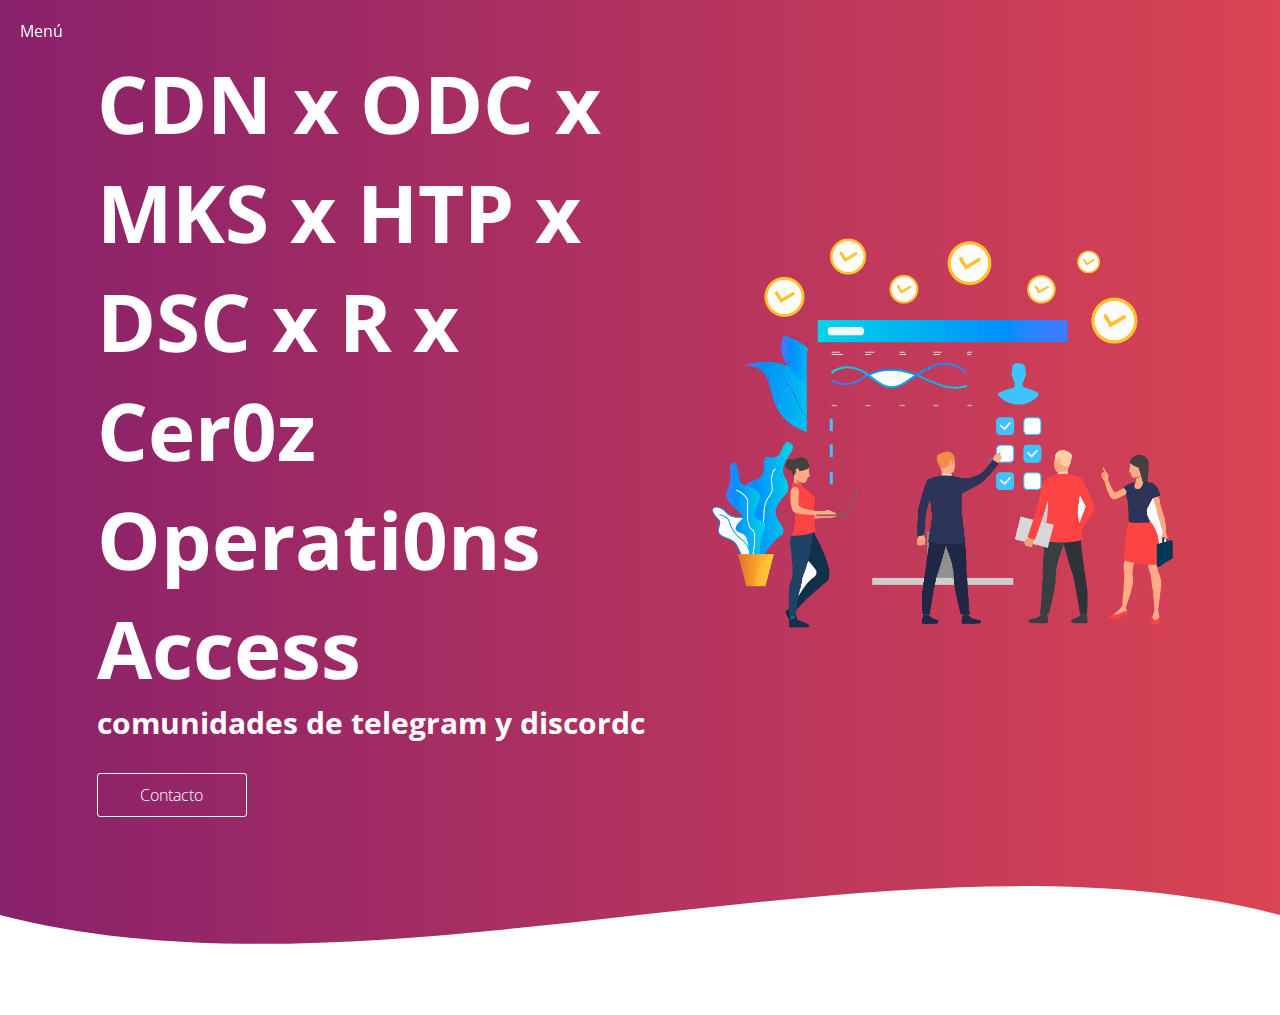
<file: index.html>
<!DOCTYPE html>
<html lang="es">

<head>
    <meta charset="UTF-8">
    <meta name="viewport" content="width=device-width, initial-scale=1.0">
    <meta http-equiv="X-UA-Compatible" content="ie=edge">
    <title>comunidades</title>
    <link rel="stylesheet" href="estilos.css">
    <link href="https://fonts.googleapis.com/css?family=Open+Sans:300,400,700,800&display=swap" rel="stylesheet"> 
</head>

<body>
    <header>
        <div class="container">
            <nav>
                <a href="#" id="icono" class="icono">Menú</a>
                <div class="enlaces uno" id="enlaces">
                    <a href="index.html">Inicio</a>
                    <a href="acercade.html">Acerca de</a>
                    <a href="mks.html">MKS TEAM</a>
                    <a href="ODC.html">ODC team</a>  
                    <a href="mks.html">MKS TEAM</a>
                    <a href="cdn.html">CDN TEAM</a>
                    <a href="BHC.html">DSC TEAM</a>
                    <a href="R.html">¿¿¿R???</a>
                    <a href="COP.HTML">cer0z Operati0ns Access</a>
                    <a href="HTP.html">HTP TEAM</a>
                    <a href="http://t.me/SloweD_return">Contacto</a>
                </div>
            </nav>
            <div class="textos">
                <h1>CDN x ODC x MKS x HTP x DSC x R x Cer0z Operati0ns Access </h1>
                <h2>comunidades de telegram y discordc</h2>
                <a href="http://t.me/SloweD_return">Contacto</a>
            </div>
            <img src="vector.png" alt="">
        </div>
    </header>
    <div class="wave">
        <div style="height: 150px; overflow: hidden;" ><svg viewBox="0 0 500 150" preserveAspectRatio="none" style="height: 100%; width: 100%;"><path d="M0.00,49.98 C150.00,150.00 349.20,-50.00 500.00,49.98 L500.00,150.00 L0.00,150.00 Z" style="stroke: none; fill: #fff;"></path></svg></div>
    </div>
    <script src="script.js"></script>
</body>

</html>
</file>
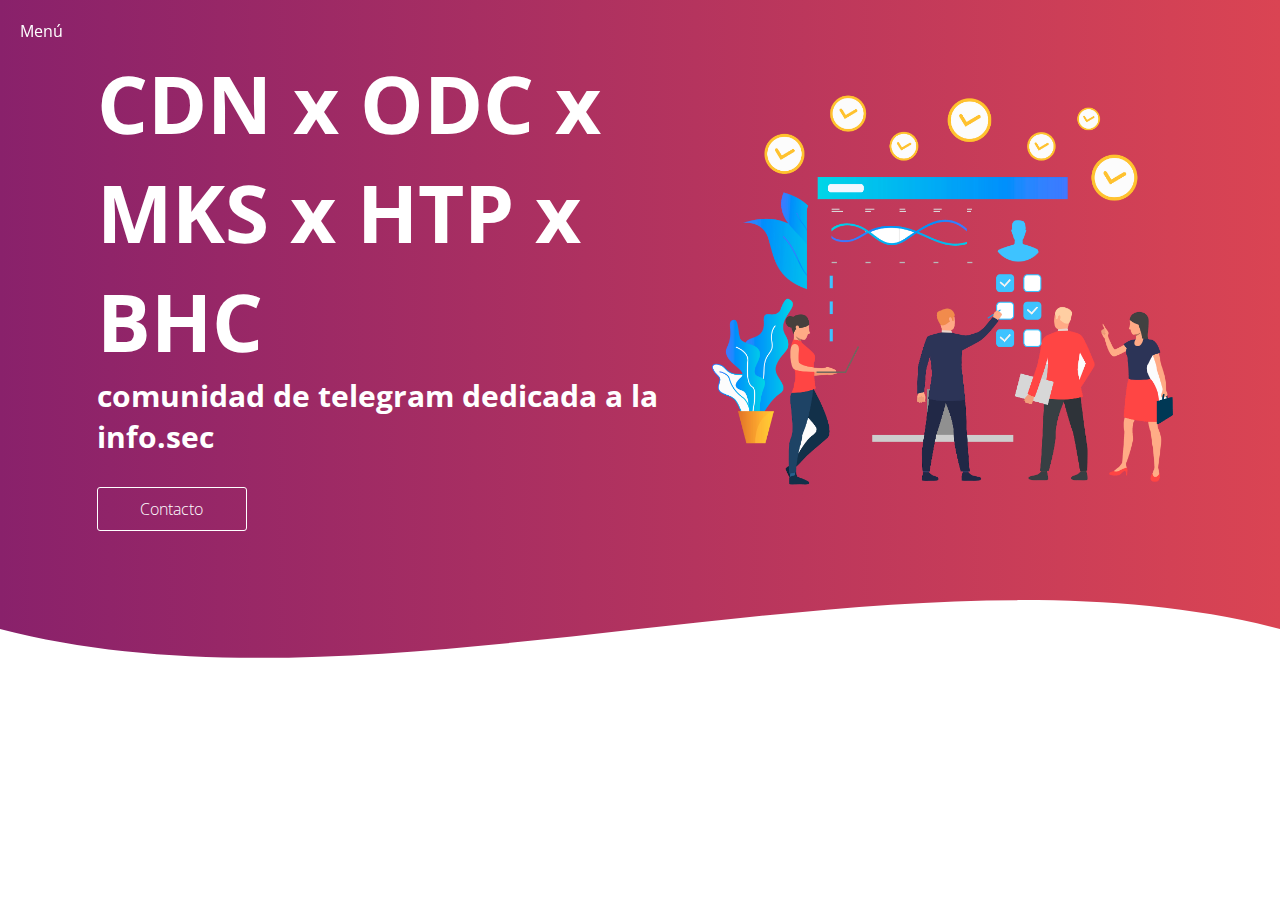
<file: web/index.html>
<!DOCTYPE html>
<html lang="es">

<head>
    <meta charset="UTF-8">
    <meta name="viewport" content="width=device-width, initial-scale=1.0">
    <meta http-equiv="X-UA-Compatible" content="ie=edge">
    <title>comunidades</title>
    <link rel="stylesheet" href="estilos.css">
    <link href="https://fonts.googleapis.com/css?family=Open+Sans:300,400,700,800&display=swap" rel="stylesheet"> 
</head>

<body>
    <header>
        <div class="container">
            <nav>
                <a href="#" id="icono" class="icono">Menú</a>
                <div class="enlaces uno" id="enlaces">
                    <a href="index.html">Inicio</a>
                    <a href="acercade.html">Acerca de</a>
                    <a href="mks.html">MKS TEAM</a>
                    <a href="ODC.html">ODC team</a>  
                    <a href="mks.html">MKS TEAM</a>
                    <a href="cdn.html">CDN TEAM</a>
                    <a href="BHC.html">BHC TEAM</a>
                    <a href="HTP.html">HTP TEAM</a>
                    <a href="http://t.me/SloweD_return">Contacto</a>
                </div>
            </nav>
            <div class="textos">
                <h1>CDN x ODC x MKS x HTP x BHC</h1>
                <h2>comunidad de telegram dedicada a la info.sec</h2>
                <a href="http://t.me/SloweD_return">Contacto</a>
            </div>
            <img src="vector.png" alt="">
        </div>
    </header>
    <div class="wave">
        <div style="height: 150px; overflow: hidden;" ><svg viewBox="0 0 500 150" preserveAspectRatio="none" style="height: 100%; width: 100%;"><path d="M0.00,49.98 C150.00,150.00 349.20,-50.00 500.00,49.98 L500.00,150.00 L0.00,150.00 Z" style="stroke: none; fill: #fff;"></path></svg></div>
    </div>
    <script src="script.js"></script>
</body>

</html>
</file>
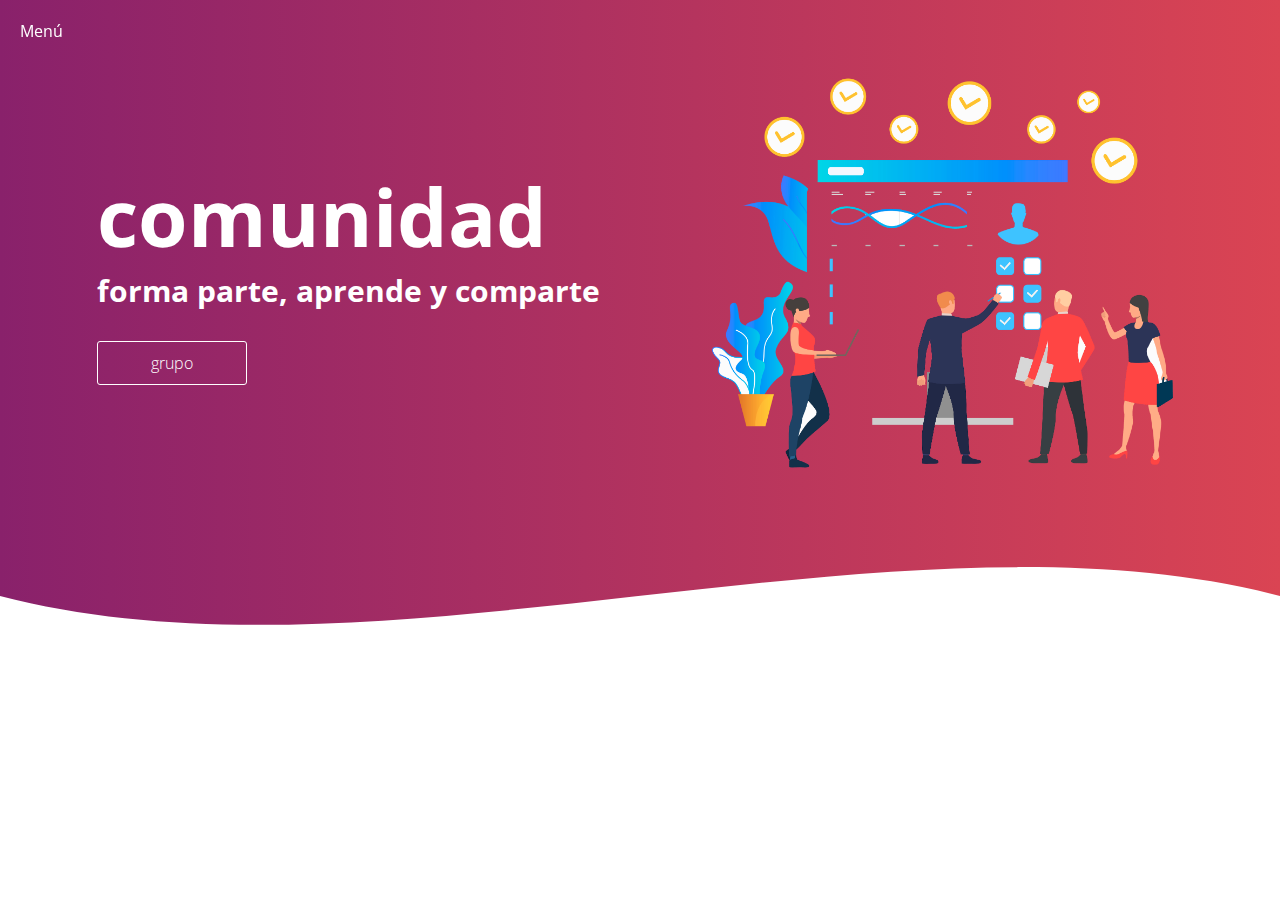
<file: acercade.html>
<!DOCTYPE html>
<html lang="es">

<head>
    <meta charset="UTF-8">
    <meta name="viewport" content="width=device-width, initial-scale=1.0">
    <meta http-equiv="X-UA-Compatible" content="ie=edge">
    <title>acerca...</title>
    <link rel="stylesheet" href="estilos.css">
    <link href="https://fonts.googleapis.com/css?family=Open+Sans:300,400,700,800&display=swap" rel="stylesheet"> 
</head>

<body>
    <header>
        <div class="container">
            <nav>
                <a href="#" id="icono" class="icono">Menú</a>
                <div class="enlaces uno" id="enlaces">
                    <a href="index.html">Inicio</a>
                    <a href="acercade.html">Acerca de</a>
                    <a href="mks.html">MKS TEAM</a>
                    <a href="ODC.html">ODC team</a>  
                    <a href="mks.html">MKS TEAM</a>
                    <a href="cdn.html">CDN TEAM</a>
                    <a href="BHC.html">BHC TEAM</a>
                    <a href="HTP.html">HTP TEAM</a>
                    </div>
            </nav>
            <div class="textos">
                <h1>comunidad</h1>
                <h2>forma parte, aprende y comparte</h2>
                <a href="https://t.me/svvinformatic">grupo</a>
            </div>
            <img src="vector.png" alt="">
        </div>
    </header>
    <div class="wave">
        <div style="height: 150px; overflow: hidden;" ><svg viewBox="0 0 500 150" preserveAspectRatio="none" style="height: 100%; width: 100%;"><path d="M0.00,49.98 C150.00,150.00 349.20,-50.00 500.00,49.98 L500.00,150.00 L0.00,150.00 Z" style="stroke: none; fill: #fff;"></path></svg></div>
    </div>
    <script src="script.js"></script>
</body>

</html>
</file>
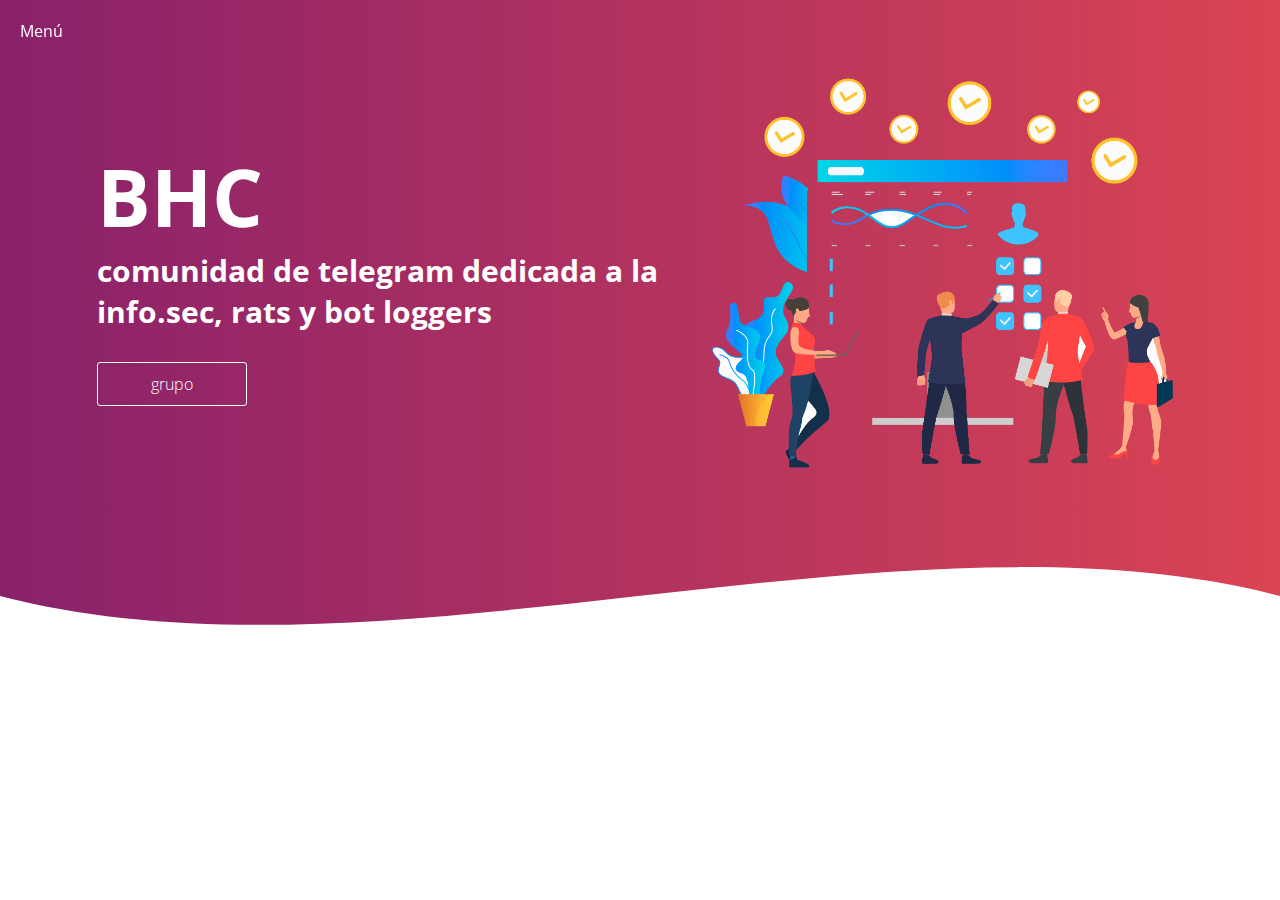
<file: BHC.html>
<!DOCTYPE html>
<html lang="es">

<head>
    <meta charset="UTF-8">
    <meta name="viewport" content="width=device-width, initial-scale=1.0">
    <meta http-equiv="X-UA-Compatible" content="ie=edge">
    <title>BHC.INFO</title>
    <link rel="stylesheet" href="estilos.css">
    <link href="https://fonts.googleapis.com/css?family=Open+Sans:300,400,700,800&display=swap" rel="stylesheet"> 
</head>

<body>
    <header>
        <div class="container">
            <nav>
                <a href="#" id="icono" class="icono">Menú</a>
                <div class="enlaces uno" id="enlaces">
                    <a href="index.html">Inicio</a>
                    <a href="acercade.html">Acerca de</a>
                    <a href="mks.html">MKS TEAM</a>
                    <a href="ODC.html">ODC TEAM</a>
                    <a href="cdn.html">CDN TEAM</a>
                    <a href="BHC.html">BHC TEAM</a>
                    <a href="HTP.html">HTP TEAM</a>
                </div>
            </nav>
            <div class="textos">
                <h1>BHC</h1>
                <h2>comunidad de telegram dedicada a la info.sec, rats y bot loggers</h2>
                <a href="https://t.me/blackhatsec">grupo</a>
            </div>
            <img src="vector.png" alt="">
        </div>
    </header>
    <div class="wave">
        <div style="height: 150px; overflow: hidden;" ><svg viewBox="0 0 500 150" preserveAspectRatio="none" style="height: 100%; width: 100%;"><path d="M0.00,49.98 C150.00,150.00 349.20,-50.00 500.00,49.98 L500.00,150.00 L0.00,150.00 Z" style="stroke: none; fill: #fff;"></path></svg></div>
    </div>
    <script src="script.js"></script>
</body>

</html>
</file>
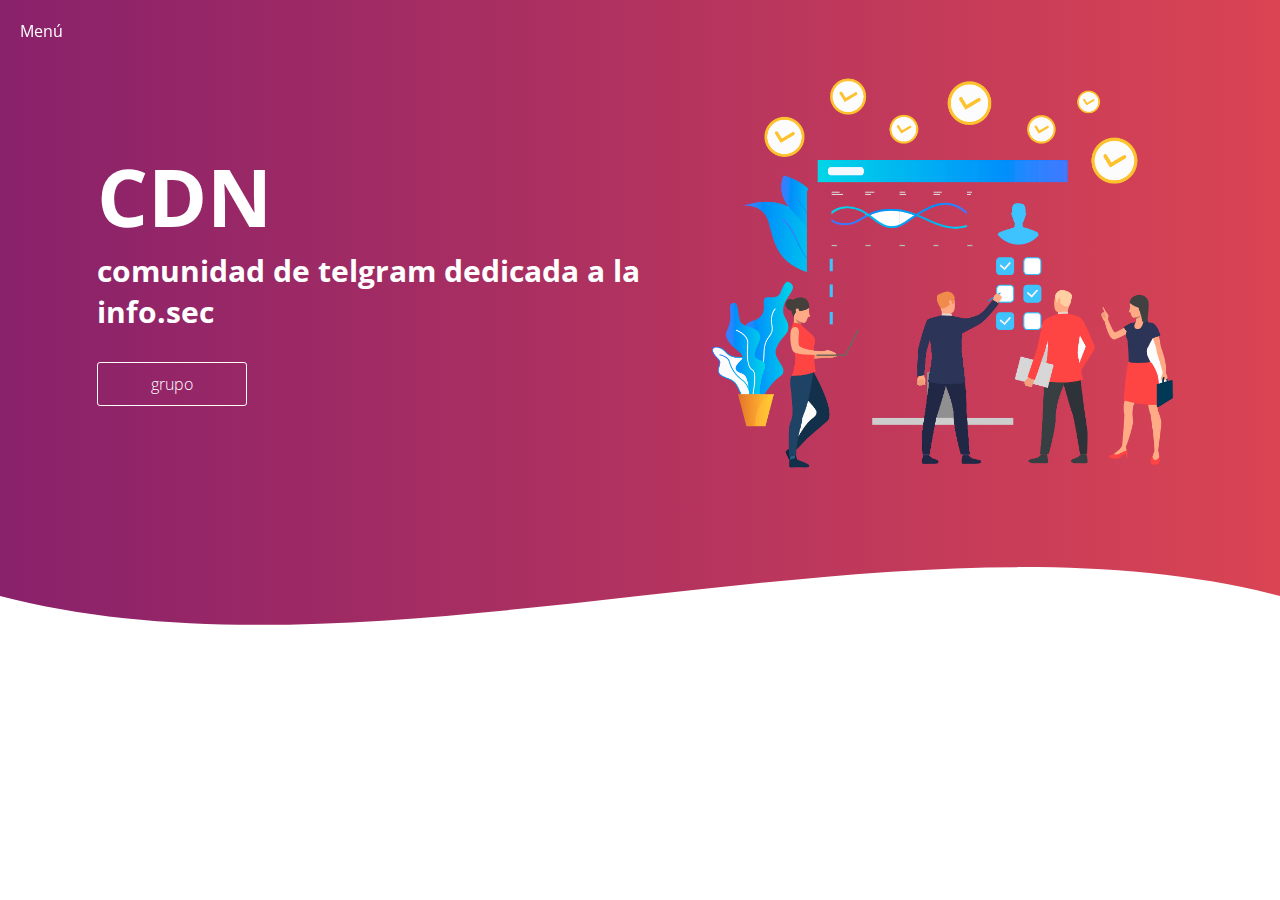
<file: cdn.html>
<!DOCTYPE html>
<html lang="es">

<head>
    <meta charset="UTF-8">
    <meta name="viewport" content="width=device-width, initial-scale=1.0">
    <meta http-equiv="X-UA-Compatible" content="ie=edge">
    <title>CDN.INFO</title>
    <link rel="stylesheet" href="estilos.css">
    <link href="https://fonts.googleapis.com/css?family=Open+Sans:300,400,700,800&display=swap" rel="stylesheet"> 
</head>

<body>
    <header>
        <div class="container">
            <nav>
                <a href="#" id="icono" class="icono">Menú</a>
                <div class="enlaces uno" id="enlaces">
                    <a href="index.html">Inicio</a>
                    <a href="acercade.html">Acerca de</a>
                    <a href="mks.html">MKS TEAM</a>
                    <a href="ODC.html">ODC TEAM</a>
                    <a href="cdn.html">CDN TEAM</a>
                    <a href="BHC.html">BHC TEAM</a>
                    <a href="HTP.html">HTP TEAM</a>
                </div>
            </nav>
            <div class="textos">
                <h1>CDN</h1>
                <h2>comunidad de telgram dedicada a la info.sec </h2>
                <a href="https://t.me/+6_Gb24JzOPs3ZDE5">grupo</a>
            </div>
            <img src="vector.png" alt="">
        </div>
    </header>
    <div class="wave">
        <div style="height: 150px; overflow: hidden;" ><svg viewBox="0 0 500 150" preserveAspectRatio="none" style="height: 100%; width: 100%;"><path d="M0.00,49.98 C150.00,150.00 349.20,-50.00 500.00,49.98 L500.00,150.00 L0.00,150.00 Z" style="stroke: none; fill: #fff;"></path></svg></div>
    </div>
    <script src="script.js"></script>
</body>

</html>
</file>
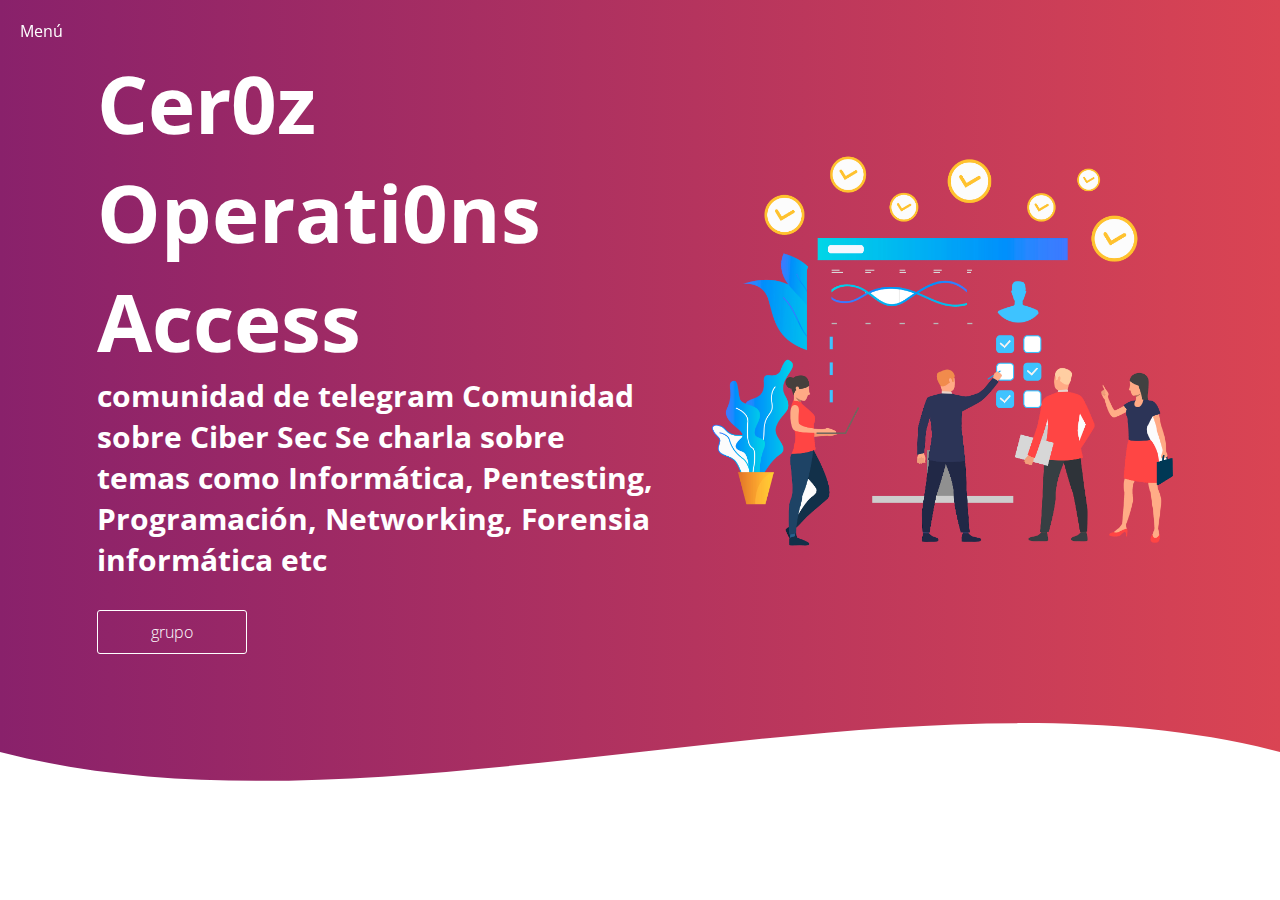
<file: COP.HTML>
<!DOCTYPE html>
<html lang="es">

<head>
    <meta charset="UTF-8">
    <meta name="viewport" content="width=device-width, initial-scale=1.0">
    <meta http-equiv="X-UA-Compatible" content="ie=edge">
    <title> Cer0z Operati0ns Access .INFO</title>
    <link rel="stylesheet" href="estilos.css">
    <link href="https://fonts.googleapis.com/css?family=Open+Sans:300,400,700,800&display=swap" rel="stylesheet"> 
</head>

<body>
    <header>
        <div class="container">
            <nav>
                <a href="#" id="icono" class="icono">Menú</a>
                <div class="enlaces uno" id="enlaces">
                    <a href="index.html">Inicio</a>
                    <a href="acercade.html">Acerca de</a>
                    <a href="mks.html">MKS TEAM</a>
                    <a href="ODC.html">ODC TEAM</a>
                    <a href="cdn.html">CDN TEAM</a> 
                    <a href="BHC.html">BHC TEAM</a>
                    <a href="HTP.html">HTP TEAM</a>
                    <a href="COP.HTML"> Cer0z Operati0ns Access </a>
                </div>
            </nav>
            <div class="textos">
                <h1> Cer0z Operati0ns Access  </h1>
                <h2>comunidad de telegram Comunidad sobre Ciber Sec
                    Se charla sobre temas como Informática, Pentesting, Programación, Networking, Forensia informática etc </h2>
                <a href="https://t.me/Un0zandC3r0z">grupo</a>
            </div>
            <img src="vector.png" alt="">
        </div>
    </header>
    <div class="wave">
        <div style="height: 150px; overflow: hidden;" ><svg viewBox="0 0 500 150" preserveAspectRatio="none" style="height: 100%; width: 100%;"><path d="M0.00,49.98 C150.00,150.00 349.20,-50.00 500.00,49.98 L500.00,150.00 L0.00,150.00 Z" style="stroke: none; fill: #fff;"></path></svg></div>
    </div>
    <script src="script.js"></script>
</body>

</html>
</file>
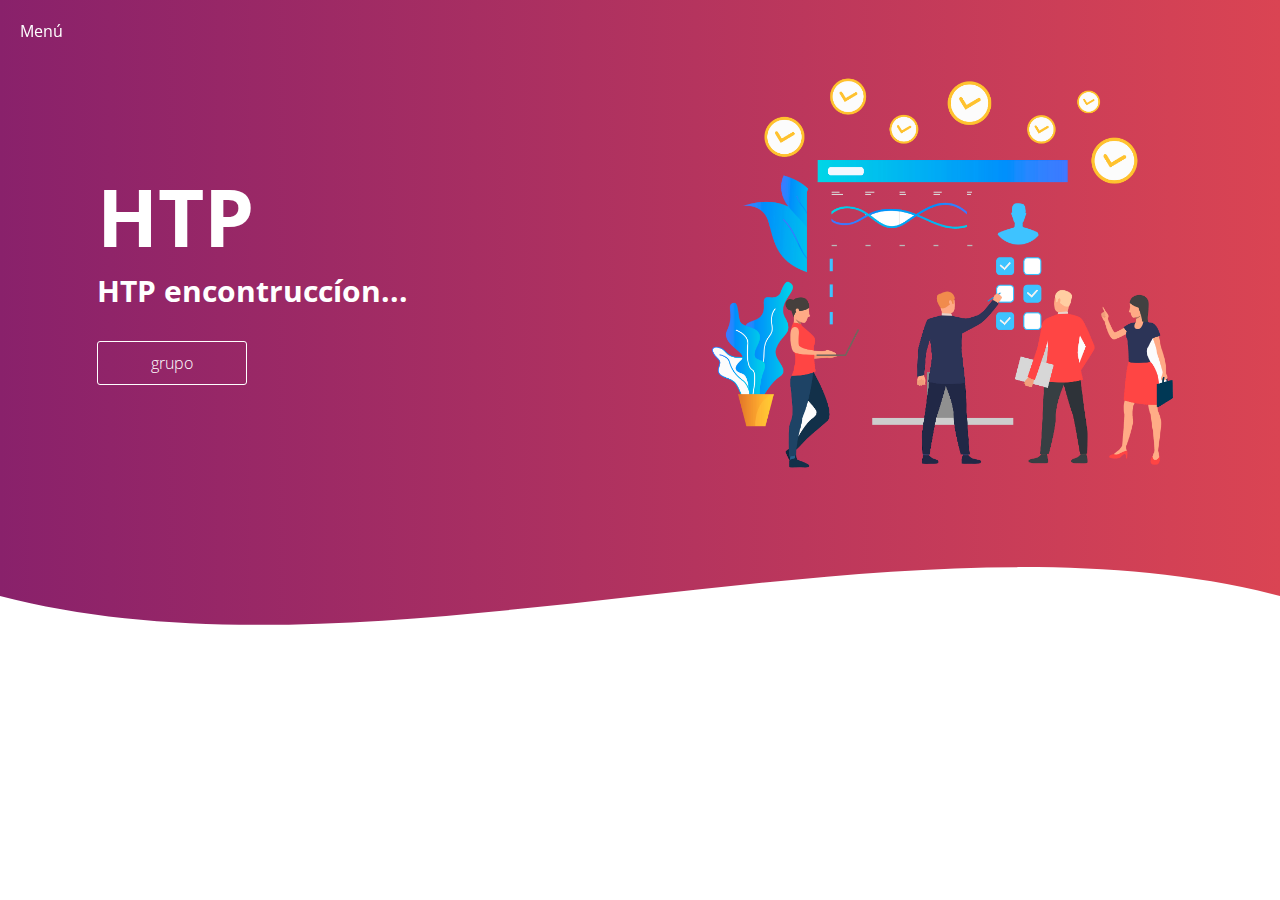
<file: HTP.html>
<!DOCTYPE html>
<html lang="es">

<head>
    <meta charset="UTF-8">
    <meta name="viewport" content="width=device-width, initial-scale=1.0">
    <meta http-equiv="X-UA-Compatible" content="ie=edge">
    <title>HTP...</title>
    <link rel="stylesheet" href="estilos.css">
    <link href="https://fonts.googleapis.com/css?family=Open+Sans:300,400,700,800&display=swap" rel="stylesheet"> 
</head>

<body>
    <header>
        <div class="container">
            <nav>
                <a href="#" id="icono" class="icono">Menú</a>
                <div class="enlaces uno" id="enlaces">
                    <a href="index.html">Inicio</a>
                    <a href="acercade.html">Acerca de</a>
                    <a href="mks.html">MKS TEAM</a>
                    <a href="cdn.html">CDN TEAM</a>
                    <a href="ODC.html">ODC team</a>
                    <a href="BHC.html">BHC TEAM</a>
                    <a href="HTP.html">HTP TEAM</a>
                </div>
            </nav>
            <div class="textos">
                <h1>HTP</h1>
                <h2>HTP encontruccíon...</h2>
                <a href="https://t.me/HAckTHePLanet1">grupo</a>
            </div>
            <img src="vector.png" alt="">
        </div>
    </header>
    <div class="wave">
        <div style="height: 150px; overflow: hidden;" ><svg viewBox="0 0 500 150" preserveAspectRatio="none" style="height: 100%; width: 100%;"><path d="M0.00,49.98 C150.00,150.00 349.20,-50.00 500.00,49.98 L500.00,150.00 L0.00,150.00 Z" style="stroke: none; fill: #fff;"></path></svg></div>
    </div>
    <script src="script.js"></script>
</body>

</html>
</file>
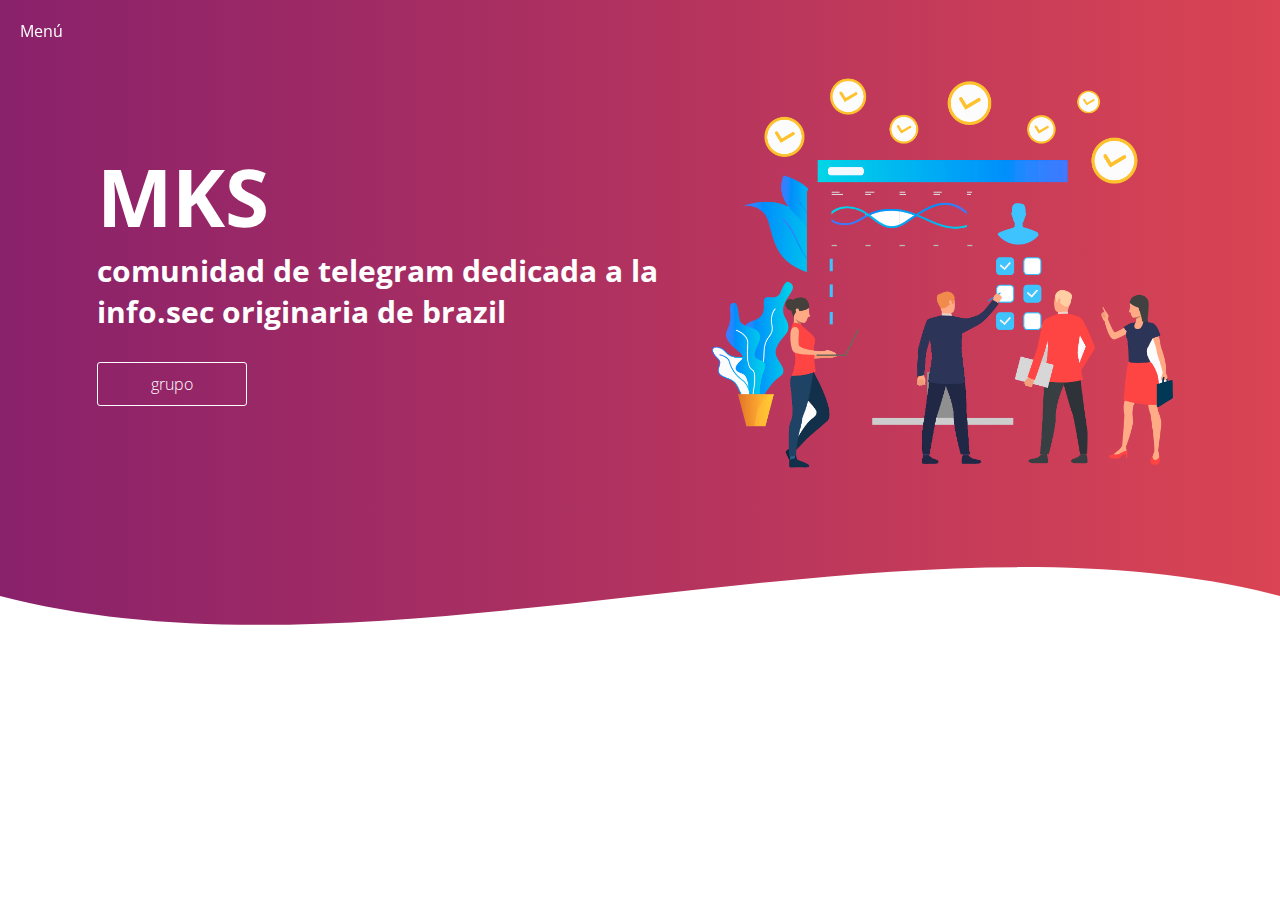
<file: mks.html>
<!DOCTYPE html>
<html lang="es">

<head>
    <meta charset="UTF-8">
    <meta name="viewport" content="width=device-width, initial-scale=1.0">
    <meta http-equiv="X-UA-Compatible" content="ie=edge">
    <title>MKS.INFO</title>
    <link rel="stylesheet" href="estilos.css">
    <link href="https://fonts.googleapis.com/css?family=Open+Sans:300,400,700,800&display=swap" rel="stylesheet"> 
</head>

<body>
    <header>
        <div class="container">
            <nav>
                <a href="#" id="icono" class="icono">Menú</a>
                <div class="enlaces uno" id="enlaces">
                    <a href="index.html">Inicio</a>
                    <a href="acercade.html">Acerca de</a>
                    <a href="mks.html">MKS TEAM</a>
                    <a href="ODC.html">ODC TEAM</a>
                    <a href="cdn.html">CDN TEAM</a>
                    <a href="BHC.html">BHC TEAM</a>
                    <a href="HTP.html">HTP TEAM</a>
                </div>
            </nav>
            <div class="textos">
                <h1>MKS</h1>
                <h2>comunidad de telegram dedicada a la info.sec originaria de brazil</h2>
                <a href="https://t.me/mksDecode">grupo</a>
            </div>
            <img src="vector.png" alt="">
        </div>
    </header>
    <div class="wave">
        <div style="height: 150px; overflow: hidden;" ><svg viewBox="0 0 500 150" preserveAspectRatio="none" style="height: 100%; width: 100%;"><path d="M0.00,49.98 C150.00,150.00 349.20,-50.00 500.00,49.98 L500.00,150.00 L0.00,150.00 Z" style="stroke: none; fill: #fff;"></path></svg></div>
    </div>
    <script src="script.js"></script>
</body>

</html>
</file>
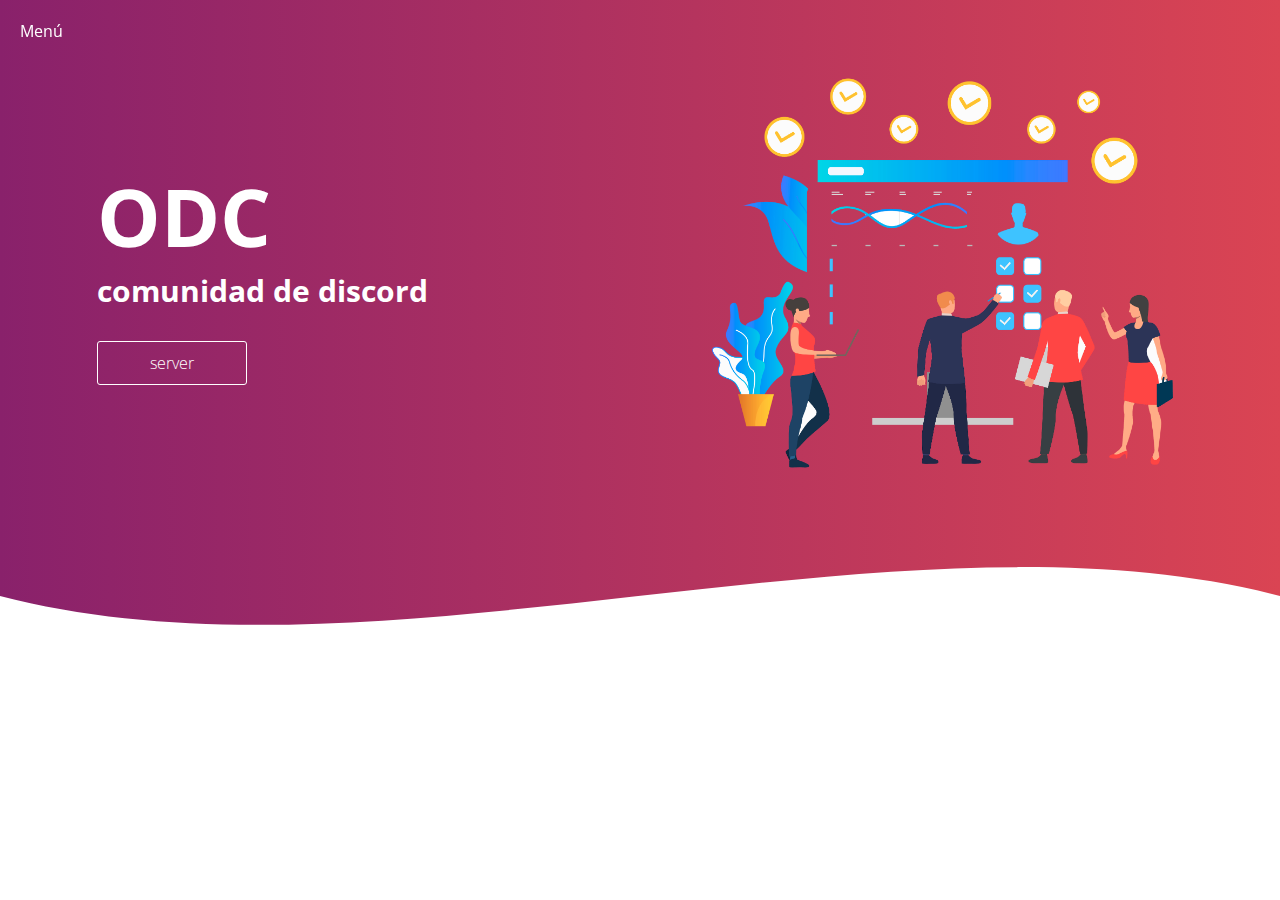
<file: ODC.html>
<!DOCTYPE html>
<html lang="es">

<head>
    <meta charset="UTF-8">
    <meta name="viewport" content="width=device-width, initial-scale=1.0">
    <meta http-equiv="X-UA-Compatible" content="ie=edge">
    <title>ODC.INFO</title>
    <link rel="stylesheet" href="estilos.css">
    <link href="https://fonts.googleapis.com/css?family=Open+Sans:300,400,700,800&display=swap" rel="stylesheet"> 
</head>

<body>
    <header>
        <div class="container">
            <nav>
                <a href="#" id="icono" class="icono">Menú</a>
                <div class="enlaces uno" id="enlaces">
                    <a href="index.html">Inicio</a>
                    <a href="acercade.html">Acerca de</a>
                    <a href="mks.html">MKS TEAM</a>
                    <a href="ODC.html">ODC TEAM</a>
                    <a href="cdn.html">CDN TEAM</a> 
                    <a href="BHC.html">BHC TEAM</a>
                    <a href="HTP.html">HTP TEAM</a>
                </div>
            </nav>
            <div class="textos">
                <h1>ODC</h1>
                <h2>comunidad de discord</h2>
                <a href="https://discord.gg/QPxb5eCtJR">server</a>
            </div>
            <img src="vector.png" alt="">
        </div>
    </header>
    <div class="wave">
        <div style="height: 150px; overflow: hidden;" ><svg viewBox="0 0 500 150" preserveAspectRatio="none" style="height: 100%; width: 100%;"><path d="M0.00,49.98 C150.00,150.00 349.20,-50.00 500.00,49.98 L500.00,150.00 L0.00,150.00 Z" style="stroke: none; fill: #fff;"></path></svg></div>
    </div>
    <script src="script.js"></script>
</body>

</html>
</file>
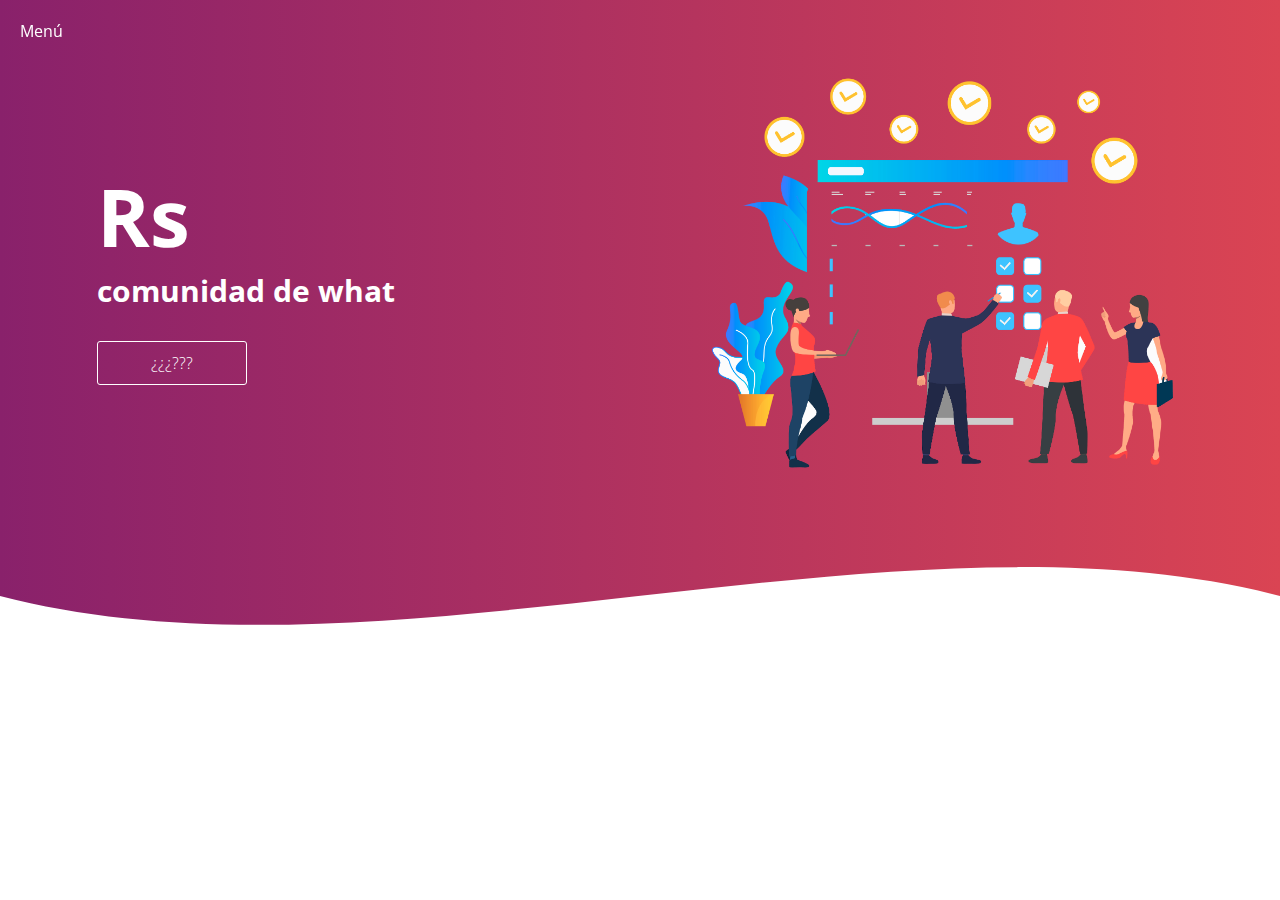
<file: R.html>
<!DOCTYPE html>
<html lang="es">

<head>
    <meta charset="UTF-8">
    <meta name="viewport" content="width=device-width, initial-scale=1.0">
    <meta http-equiv="X-UA-Compatible" content="ie=edge">
    <title>R.INFO</title>
    <link rel="stylesheet" href="estilos.css">
    <link href="https://fonts.googleapis.com/css?family=Open+Sans:300,400,700,800&display=swap" rel="stylesheet"> 
</head>

<body>
    <header>
        <div class="container">
            <nav>
                <a href="#" id="icono" class="icono">Menú</a>
                <div class="enlaces uno" id="enlaces">
                    <a href="index.html">Inicio</a>
                    <a href="acercade.html">Acerca de</a>
                    <a href="mks.html">MKS TEAM</a>
                    <a href="ODC.html">ODC TEAM</a>
                    <a href="cdn.html">CDN TEAM</a> 
                    <a href="BHC.html">BHC TEAM</a>
                    <a href="HTP.html">HTP TEAM</a>
                </div>
            </nav>
            <div class="textos">
                <h1>Rs</h1>
                <h2>comunidad de what</h2>
                <a href="">¿¿¿???</a>
            </div>
            <img src="vector.png" alt="">
        </div>
    </header>
    <div class="wave">
        <div style="height: 150px; overflow: hidden;" ><svg viewBox="0 0 500 150" preserveAspectRatio="none" style="height: 100%; width: 100%;"><path d="M0.00,49.98 C150.00,150.00 349.20,-50.00 500.00,49.98 L500.00,150.00 L0.00,150.00 Z" style="stroke: none; fill: #fff;"></path></svg></div>
    </div>
    <script src="script.js"></script>
</body>

</html>
</file>
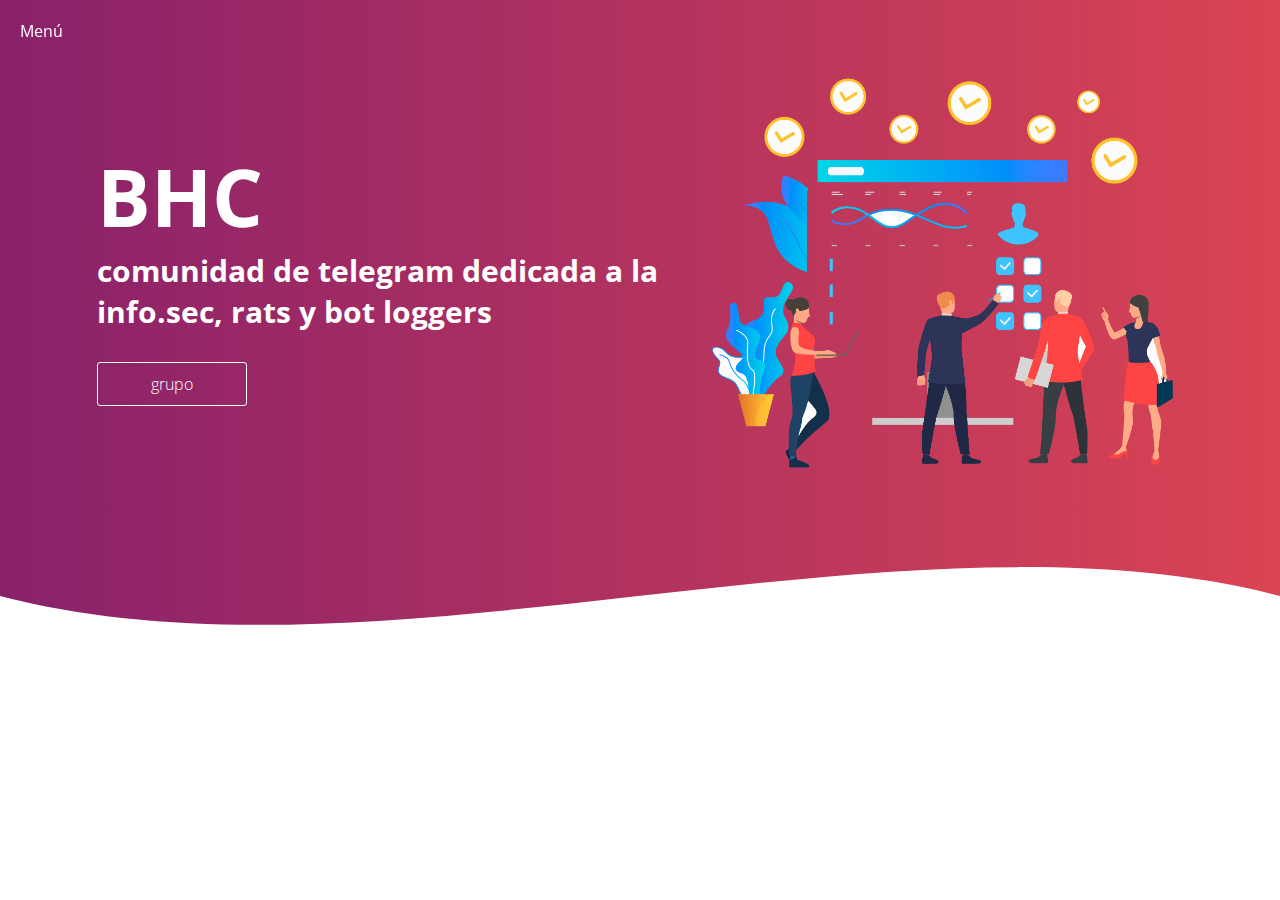
<file: web/BHC.html>
<!DOCTYPE html>
<html lang="es">

<head>
    <meta charset="UTF-8">
    <meta name="viewport" content="width=device-width, initial-scale=1.0">
    <meta http-equiv="X-UA-Compatible" content="ie=edge">
    <title>BHC.INFO</title>
    <link rel="stylesheet" href="estilos.css">
    <link href="https://fonts.googleapis.com/css?family=Open+Sans:300,400,700,800&display=swap" rel="stylesheet"> 
</head>

<body>
    <header>
        <div class="container">
            <nav>
                <a href="#" id="icono" class="icono">Menú</a>
                <div class="enlaces uno" id="enlaces">
                    <a href="index.html">Inicio</a>
                    <a href="acercade.html">Acerca de</a>
                    <a href="mks.html">MKS TEAM</a>
                    <a href="ODC.html">ODC TEAM</a>
                    <a href="cdn.html">CDN TEAM</a>
                    <a href="BHC.html">BHC TEAM</a>
                    <a href="HTP.html">HTP TEAM</a>
                </div>
            </nav>
            <div class="textos">
                <h1>BHC</h1>
                <h2>comunidad de telegram dedicada a la info.sec, rats y bot loggers</h2>
                <a href="">grupo</a>
            </div>
            <img src="vector.png" alt="">
        </div>
    </header>
    <div class="wave">
        <div style="height: 150px; overflow: hidden;" ><svg viewBox="0 0 500 150" preserveAspectRatio="none" style="height: 100%; width: 100%;"><path d="M0.00,49.98 C150.00,150.00 349.20,-50.00 500.00,49.98 L500.00,150.00 L0.00,150.00 Z" style="stroke: none; fill: #fff;"></path></svg></div>
    </div>
    <script src="script.js"></script>
</body>

</html>
</file>
<file: estilos.css>
*
{
    margin:0;
    padding: 0;
    box-sizing: border-box;
}

body{
    font-family: 'Open Sans', sans-serif;
}

nav{
    position: fixed;
    top: 20px;
    left: 20px;
    display: flex;
    justify-content: flex-start;
}

nav a{
    color:#fff;
    text-decoration: none;
}

.icono{
    display: block;
    z-index: 100000000;
    animation: moverIzquierda 1s ease-in;
}

header{
    background: #DA4453;  /* fallback for old browsers */
    background: -webkit-linear-gradient(to right, #89216B, #DA4453);  /* Chrome 10-25, Safari 5.1-6 */
    background: linear-gradient(to right, #89216B, #DA4453); /* W3C, IE 10+/ Edge, Firefox 16+, Chrome 26+, Opera 12+, Safari 7+ */    
    height: auto;
    padding: 48px;
    width: 100%;
}

.container{
    width: 95%;
    max-width: 1200px;
    display: flex;
    align-items: center;
    justify-content: space-around;
    margin: auto;
}

img{
    display: block;
    height: 450px;
    object-fit: cover;
    animation: arriba 1s ease-in;
}

.textos{
    width: 50%;
    color:#fff;
}

.textos h1{
    font-size:80px;
    animation: moverDerecha 1s ease-in;

}

.textos h2{
    font-size:30px;
    animation: moverIzquierda 1s ease-in;
}

.textos a{
    display: inline-block;
    color:#fff;
    font-weight: 300;
    text-decoration: none;
    margin-top: 30px;
    border: 1px solid #fff;
    width: 150px;
    border-radius: 3px;
    text-align: center;
    padding: 10px 0;
    animation: arriba 1s ease-in;

}

.wave{
    height: 100px;
    width: 100%;
    background: #DA4453;  /* fallback for old browsers */
    background: -webkit-linear-gradient(to right, #89216B, #DA4453);  /* Chrome 10-25, Safari 5.1-6 */
    background: linear-gradient(to right, #89216B, #DA4453); /* W3C, IE 10+/ Edge, Firefox 16+, Chrome 26+, Opera 12+, Safari 7+ */    
}

.enlaces{
    position: fixed;
    display: flex;
    top: 0;
    background: #000;
    justify-content: space-around;
    align-items: center;
    height: 100vh;
    right: 0;
    flex-direction: column;
    width: 100%;
    transition: all 1s ease;
    background: #bc4e9c;  /* fallback for old browsers */
background: -webkit-linear-gradient(to right, #f80759, #bc4e9c);  /* Chrome 10-25, Safari 5.1-6 */
background: linear-gradient(to right, #f80759, #bc4e9c); /* W3C, IE 10+/ Edge, Firefox 16+, Chrome 26+, Opera 12+, Safari 7+ */

}

.uno{
    
-webkit-clip-path: circle(0% at 0 0);
clip-path: circle(0% at 0 0);

}

.dos{
    
    -webkit-clip-path: circle(150% at 0 0);
    clip-path: circle(150% at 0 0);
    
    }

@keyframes moverIzquierda{
    0%{
        opacity: 0;
        transform: translateX(-100px);
    }

    100%{
        opacity: 1;
        transform: translate(0);
    }
}

@keyframes moverDerecha{
    0%{
        opacity: 0;
        transform: translateX(100px);
    }

    100%{
        opacity: 1;
        transform: translate(0);
    }
}

@keyframes arriba{
    0%{
        opacity: 0;
        transform: translateY(100px);
    }

    100%{
        opacity: 1;
        transform: translate(0);
    }
}

@media screen and (max-width:1000px){
    img{
        height: 400px;
    }

}

@media screen and (max-width:800px){
    img{
        height: 370px;
    }
    .textos h1{
        font-size: 70px;
    }

    .textos h2{
        font-size: 25px;
    }
    
}

@media screen and (max-width:700px){
    img{
        height: 250px;
    }
    .textos h1{
        font-size: 40px;
    }

    .textos h2{
        font-size: 15px;
    }
    
}

@media screen and (max-width:450px){
    .container{
        width: 100%;
        flex-wrap: wrap-reverse;
        justify-content: center;
    }
    .textos{
        width: 100%;
        text-align: center;
    }
    .textos h1{
        font-size: 60px;
    }    
}

@media screen and (max-width:340px){
    img{
        height: 160px;
    }
    .textos h1{
        font-size: 35px;
    }
    .textos a{
        width: 120px;
    }
    .textos h2{
        font-size: 15px;
    }
    
}
</file>
<file: web/estilos.css>
*{
    margin:0;
    padding: 0;
    box-sizing: border-box;
}

body{
    font-family: 'Open Sans', sans-serif;
}

nav{
    position: fixed;
    top: 20px;
    left: 20px;
    display: flex;
    justify-content: flex-start;
}

nav a{
    color:#fff;
    text-decoration: none;
}

.icono{
    display: block;
    z-index: 100000000;
    animation: moverIzquierda 1s ease-in;
}

header{
    background: #DA4453;  /* fallback for old browsers */
    background: -webkit-linear-gradient(to right, #89216B, #DA4453);  /* Chrome 10-25, Safari 5.1-6 */
    background: linear-gradient(to right, #89216B, #DA4453); /* W3C, IE 10+/ Edge, Firefox 16+, Chrome 26+, Opera 12+, Safari 7+ */    
    height: auto;
    padding: 48px;
    width: 100%;
}

.container{
    width: 95%;
    max-width: 1200px;
    display: flex;
    align-items: center;
    justify-content: space-around;
    margin: auto;
}

img{
    display: block;
    height: 450px;
    object-fit: cover;
    animation: arriba 1s ease-in;
}

.textos{
    width: 50%;
    color:#fff;
}

.textos h1{
    font-size:80px;
    animation: moverDerecha 1s ease-in;

}

.textos h2{
    font-size:30px;
    animation: moverIzquierda 1s ease-in;
}

.textos a{
    display: inline-block;
    color:#fff;
    font-weight: 300;
    text-decoration: none;
    margin-top: 30px;
    border: 1px solid #fff;
    width: 150px;
    border-radius: 3px;
    text-align: center;
    padding: 10px 0;
    animation: arriba 1s ease-in;

}

.wave{
    height: 100px;
    width: 100%;
    background: #DA4453;  /* fallback for old browsers */
    background: -webkit-linear-gradient(to right, #89216B, #DA4453);  /* Chrome 10-25, Safari 5.1-6 */
    background: linear-gradient(to right, #89216B, #DA4453); /* W3C, IE 10+/ Edge, Firefox 16+, Chrome 26+, Opera 12+, Safari 7+ */    
}

.enlaces{
    position: fixed;
    display: flex;
    top: 0;
    background: #000;
    justify-content: space-around;
    align-items: center;
    height: 100vh;
    right: 0;
    flex-direction: column;
    width: 100%;
    transition: all 1s ease;
    background: #bc4e9c;  /* fallback for old browsers */
background: -webkit-linear-gradient(to right, #f80759, #bc4e9c);  /* Chrome 10-25, Safari 5.1-6 */
background: linear-gradient(to right, #f80759, #bc4e9c); /* W3C, IE 10+/ Edge, Firefox 16+, Chrome 26+, Opera 12+, Safari 7+ */

}

.uno{
    
-webkit-clip-path: circle(0% at 0 0);
clip-path: circle(0% at 0 0);

}

.dos{
    
    -webkit-clip-path: circle(150% at 0 0);
    clip-path: circle(150% at 0 0);
    
    }

@keyframes moverIzquierda{
    0%{
        opacity: 0;
        transform: translateX(-100px);
    }

    100%{
        opacity: 1;
        transform: translate(0);
    }
}

@keyframes moverDerecha{
    0%{
        opacity: 0;
        transform: translateX(100px);
    }

    100%{
        opacity: 1;
        transform: translate(0);
    }
}

@keyframes arriba{
    0%{
        opacity: 0;
        transform: translateY(100px);
    }

    100%{
        opacity: 1;
        transform: translate(0);
    }
}

@media screen and (max-width:1000px){
    img{
        height: 400px;
    }

}

@media screen and (max-width:800px){
    img{
        height: 370px;
    }
    .textos h1{
        font-size: 70px;
    }

    .textos h2{
        font-size: 25px;
    }
    
}

@media screen and (max-width:700px){
    img{
        height: 250px;
    }
    .textos h1{
        font-size: 40px;
    }

    .textos h2{
        font-size: 15px;
    }
    
}

@media screen and (max-width:450px){
    .container{
        width: 100%;
        flex-wrap: wrap-reverse;
        justify-content: center;
    }
    .textos{
        width: 100%;
        text-align: center;
    }
    .textos h1{
        font-size: 60px;
    }    
}

@media screen and (max-width:340px){
    img{
        height: 160px;
    }
    .textos h1{
        font-size: 35px;
    }
    .textos a{
        width: 120px;
    }
    .textos h2{
        font-size: 15px;
    }
    
}
</file>
